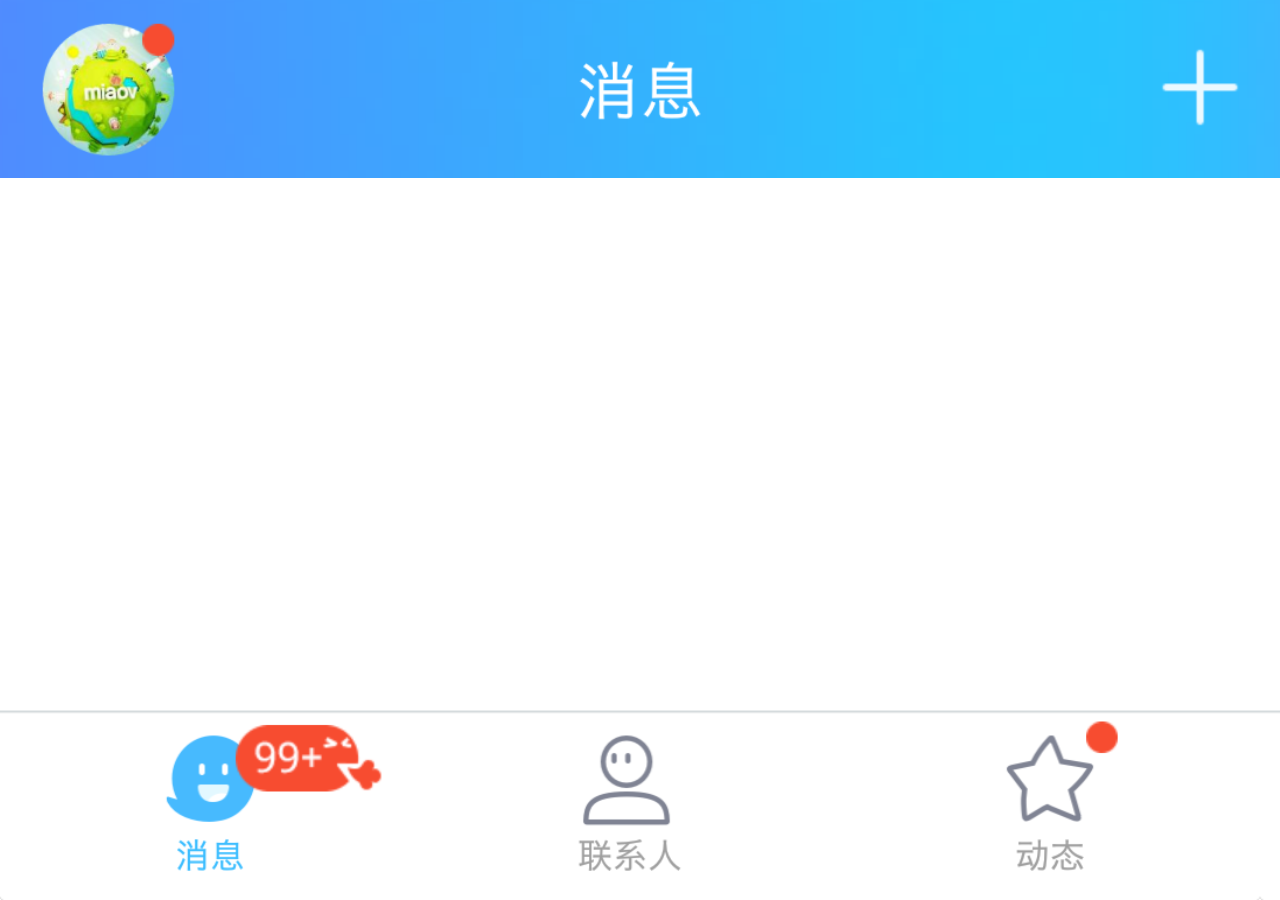
<file: index.html>
<!DOCTYPE html>
<html>
	<head>
		<meta charset="UTF-8">
		<meta name="viewport" content="width=device-width,initial-scale=1,minimum-scale=1,maximum-scale=1,user-scalable=no" />
		<title></title>
	    <link rel="stylesheet" type="text/css" href="css/reset_common.css"/>
	    <link rel="stylesheet" type="text/css" href="css/reset_mobile.css"/>
	    <link rel="stylesheet" type="text/css" href="css/index.css"/>
		<script type="text/javascript">
	        let html= document.documentElement;
			let htmlW  = html.clientWidth;
			html.style.fontSize  = htmlW/10.8 + 'px'
		</script>
	</head>
	<body>
		<header class="header"></header>
		<section id="content">
			<div class="main">
				<ul class="list" id="list">
					<!--<li>
						<div class="swiper">
							<div class="info">
							   <span class="avatar">
							   	
							   </span>
							   <div class="desc">
							   	 <p>妙味课堂-2012内部群</p>
							   	 <p>宁肖：一堆从C扩展</p>
							   </div>
							   <div class="tips">
							   	 <span class="time">昨天</span>
							   	 <i class="count">99+</i>
							   </div>
							</div>
							<div class="btns">
								<button class="top">置顶</button>
								<button class="read">已读</button>
								<button class="delete">删除</button>
							</div>
						</div>
					</li>-->
				</ul>
			</div>
		</section>
		<footer class="footer"></footer>
		<script src="js/miaov.js" type="text/javascript" charset="utf-8"></script>
		<script src="js/fresh.js" type="text/javascript" charset="utf-8"></script>
	</body>
</html>
</file>
<file: css/index.css>
body,html{
	height: 100%;
	overflow: hidden;
	position: relative;
}
.header{
	height: 1.5rem;
	background: url('../img/header.png');
	background-size: cover;
}
#content{
	position: absolute;
	left: 0;
	right: 0;
	top:1.5rem;
	bottom:1.6rem ;
	background: #282828;
	overflow: hidden;
}
.main{
	min-height: 100%;
	background: #fff;
}
.list li{
	height: 2.29rem;
	border-bottom: 1px solid #eaedee;
}
.swiper{
	height: 100%;
	width: 20.18rem;
}
.swiper .info{
	float: left;
	height: 2.29rem;
	box-sizing: border-box;
	padding: .27rem .42rem;
	width: 10.8rem;
}
.avatar{
	width: 1.75rem;
	height: 1.75rem;
	background:url('../img/avatar/avatar0.jpg') no-repeat 
	center center;
	background-size: contain;
	border-radius: 50%;
	float: left;
}
.desc{
	margin-left: .47rem;
	float: left;
	width: 6rem;
}
.desc p{
	text-overflow: ellipsis;
	overflow: hidden;
	white-space: nowrap;
}
.desc p:nth-of-type(1){
	font:.53rem/1rem "微软雅黑";
	color: #000;
}
.desc p:nth-of-type(2){
	font:.4rem/.6rem "微软雅黑";
	color: #ccc;
}
.btns{
	float: left;
	height: 100%;
}
.btns button{
	padding:0 .66rem;
	height: 100%;
	text-align: center;
	font:.47rem/2.29rem;
	color: #fff;
}
.btns button:nth-child(1){
	background: #c7c7cd;
}
.btns button:nth-child(2){
	background: #ff9d00;
}
.btns button:nth-child(3){
	background: red;
}
.tips{
	float: right;
	padding-top:.2rem;
}
.tips .time{
	font-size: 0.35rem;
	line-height: 0.75rem;
	color: #ccc;
	display: block;
}
.tips .count{
	width: 1.1rem;
	height: .70rem;
	font-size: 0.35rem;
	line-height: 0.7rem;
	color: #fff;
	background: #f74c31;
	border-radius: .2rem;
	display: block;
	text-align: center;
}
.footer{
	height:1.6rem;
	width: 100%;
	border-top:1px solid #eaedee;
	background: url('../img/footer.png');
	background-size: contain;
	position: fixed;
	bottom: 0;
	left: 0;
}
</file>
